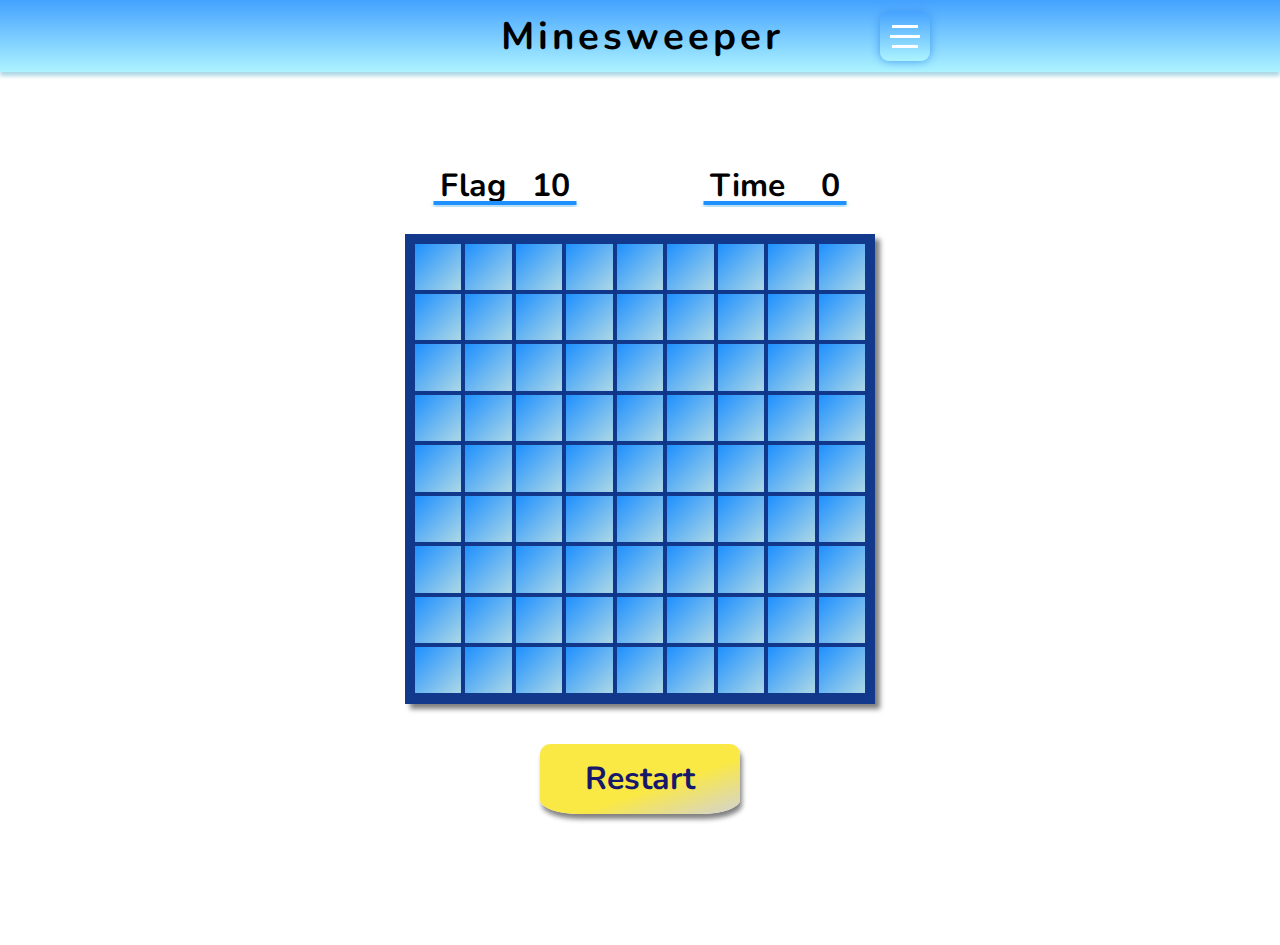
<file: index.html>
<!DOCTYPE html>
<html>
	<head>
		<meta
			name="viewport"
			content="width=device-width, initial-scale=1.0, maximum-scale=1.0, minimum-scale=1.0"
		/>
		<link rel="stylesheet" href="./minesweeper.css" />
		<title>Minesweeper</title>
	</head>

	<body>
		<header>
			<div id="container">
				<div id="title">
					<span style="--i: 1">M</span>
					<span style="--i: 2">i</span>
					<span style="--i: 3">n</span>
					<span style="--i: 4">e</span>
					<span style="--i: 5">s</span>
					<span style="--i: 6">w</span>
					<span style="--i: 7">e</span>
					<span style="--i: 8">e</span>
					<span style="--i: 9">p</span>
					<span style="--i: 10">e</span>
					<span style="--i: 11">r</span>
				</div>

				<div id="menu">
					<div id="button">
						<span id="menuButton"></span>
					</div>
					<div id="bombSet">
						<div id="numberOfBombs">
							<span id="bombimage">Bomb</span>
							<form onsubmit="return numberOfBombsSet()">
								<div id="numArea">
									<span class="numUpDown" id="numDown"></span>

									<input
										id="num"
										type="number"
										min="1"
										max="80"
										value="10"
									/>

									<span class="numUpDown" id="numUp"></span>
								</div>
							</form>

							<span id="set">Set</span>
						</div>
					</div>
				</div>
			</div>
		</header>

		<div class="content">
			<div class="navbar">
				<div id="flags" class="info">
					<span class="position" style="--i: 1">Flag</span>
					<span class="position" id="numberOfFlags" style="--i: 2"
						>10</span
					>
				</div>

				<div id="time" class="info">
					<span class="position" style="--i: 3">Time</span>
					<span class="position" id="timeclock" style="--i: 4"
						>0</span
					>
				</div>
			</div>

			<div class="gameField" oncontextmenu="return false">
				<div id="announce">
					<div id="clear">
						<span style="--i: 1; --deg: -20deg; --y: 1.5">C</span>
						<span style="--i: 2; --deg: -10deg; --y: 0">L</span>
						<span style="--i: 3; --deg: 0deg; --y: -0.2">E</span>
						<span style="--i: 4; --deg: 10deg; --y: -0">A</span>
						<span style="--i: 5; --deg: 20deg; --y: 1.5">R</span>
					</div>

					<div id="boom">
						<span style="--i: 1; --deg: -15deg; --y: 1">B</span>
						<span style="--i: 2; --deg: -5deg; --y: 0">O</span>
						<span style="--i: 3; --deg: 5deg; --y: -0">O</span>
						<span style="--i: 4; --deg: 15deg; --y: 1">M</span>
						<span style="--i: 5; --deg: 20deg; --y: 2">!</span>
					</div>
				</div>
				<div class="field">
					<span id="f00"></span>
					<span id="f01"></span>
					<span id="f02"></span>
					<span id="f03"></span>
					<span id="f04"></span>
					<span id="f05"></span>
					<span id="f06"></span>
					<span id="f07"></span>
					<span id="f08"></span>
					<span id="f10"></span>
					<span id="f11"></span>
					<span id="f12"></span>
					<span id="f13"></span>
					<span id="f14"></span>
					<span id="f15"></span>
					<span id="f16"></span>
					<span id="f17"></span>
					<span id="f18"></span>
					<span id="f20"></span>
					<span id="f21"></span>
					<span id="f22"></span>
					<span id="f23"></span>
					<span id="f24"></span>
					<span id="f25"></span>
					<span id="f26"></span>
					<span id="f27"></span>
					<span id="f28"></span>
					<span id="f30"></span>
					<span id="f31"></span>
					<span id="f32"></span>
					<span id="f33"></span>
					<span id="f34"></span>
					<span id="f35"></span>
					<span id="f36"></span>
					<span id="f37"></span>
					<span id="f38"></span>
					<span id="f40"></span>
					<span id="f41"></span>
					<span id="f42"></span>
					<span id="f43"></span>
					<span id="f44"></span>
					<span id="f45"></span>
					<span id="f46"></span>
					<span id="f47"></span>
					<span id="f48"></span>
					<span id="f50"></span>
					<span id="f51"></span>
					<span id="f52"></span>
					<span id="f53"></span>
					<span id="f54"></span>
					<span id="f55"></span>
					<span id="f56"></span>
					<span id="f57"></span>
					<span id="f58"></span>
					<span id="f60"></span>
					<span id="f61"></span>
					<span id="f62"></span>
					<span id="f63"></span>
					<span id="f64"></span>
					<span id="f65"></span>
					<span id="f66"></span>
					<span id="f67"></span>
					<span id="f68"></span>
					<span id="f70"></span>
					<span id="f71"></span>
					<span id="f72"></span>
					<span id="f73"></span>
					<span id="f74"></span>
					<span id="f75"></span>
					<span id="f76"></span>
					<span id="f77"></span>
					<span id="f78"></span>
					<span id="f80"></span>
					<span id="f81"></span>
					<span id="f82"></span>
					<span id="f83"></span>
					<span id="f84"></span>
					<span id="f85"></span>
					<span id="f86"></span>
					<span id="f87"></span>
					<span id="f88"></span>
				</div>
			</div>

			<div class="option">
				<div id="restart">
					<span style="--i: 1">R</span>
					<span style="--i: 2">e</span>
					<span style="--i: 3">s</span>
					<span style="--i: 4">t</span>
					<span style="--i: 5">a</span>
					<span style="--i: 6">r</span>
					<span style="--i: 7">t</span>
				</div>
			</div>
		</div>
	</body>

	<script type="text/javascript" src="./minesweeper.js"></script>
</html>
</file>
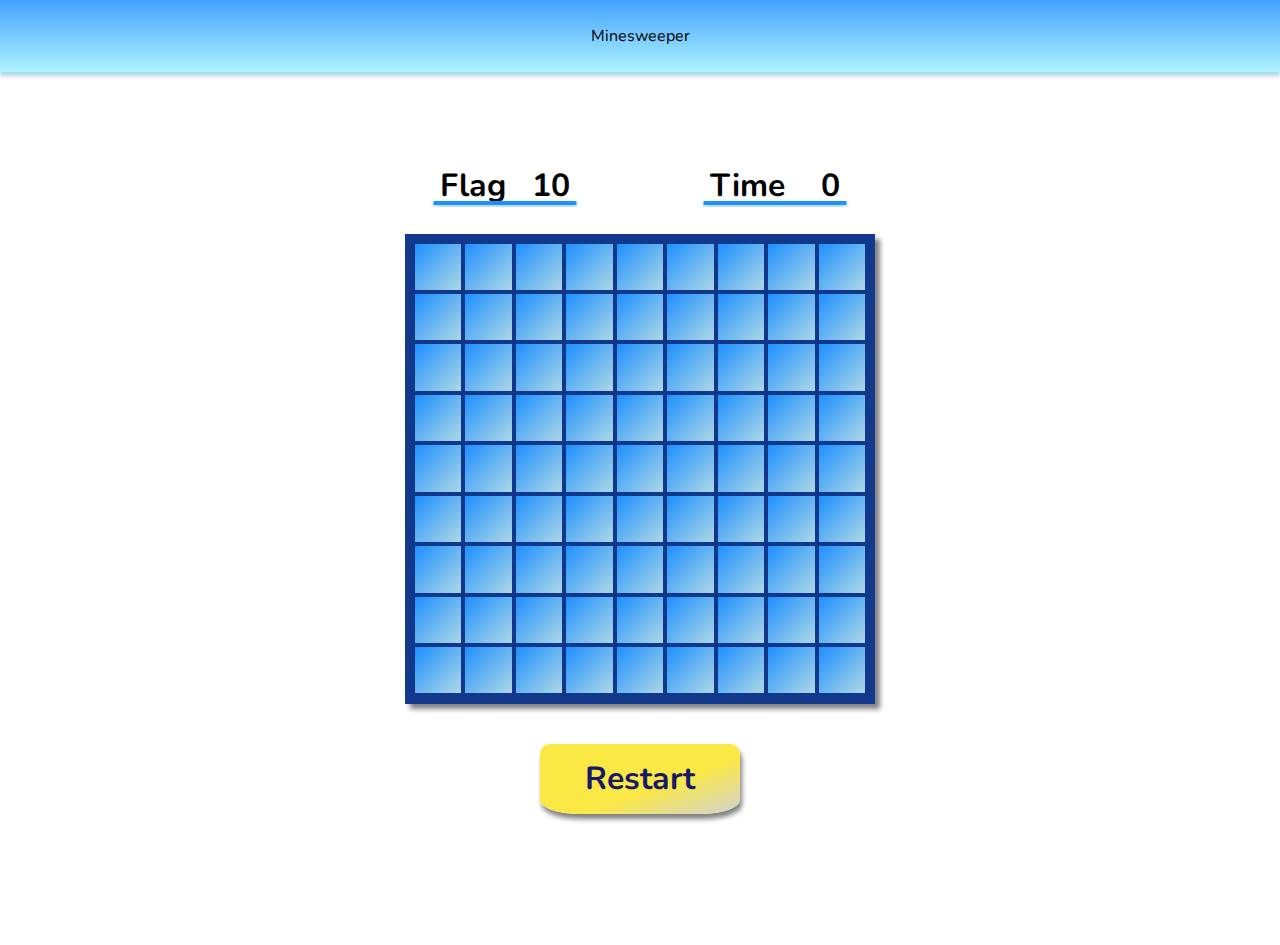
<file: minesweeper.html>
<!DOCTYPE html>
<html>
    <head>
        <meta name="viewport" content="width=device-width, initial-scale=1.0, maximum-scale=1.0, minimum-scale=1.0">
        <link rel="stylesheet" href="./minesweeper.css">
        <title>Minesweeper</title>
    </head>
    
    <body>
        <header>
            <span style = '--i:1'>M</span>
            <span style = '--i:2'>i</span>
            <span style = '--i:3'>n</span>
            <span style = '--i:4'>e</span>
            <span style = '--i:5'>s</span>
            <span style = '--i:6'>w</span>
            <span style = '--i:7'>e</span>
            <span style = '--i:8'>e</span>
            <span style = '--i:9'>p</span>
            <span style = '--i:10'>e</span>
            <span style = '--i:11'>r</span>


        </header>
        
        <div class="content">
            <div class="navbar">
                
                <div id="flags" class="info">
                    <span class="position" style = '--i:1'>Flag</span>
                    <span class="position" id="numberOfFlags" style = '--i:2'>10</span>
                </div>

                <div id="time" class="info">
                    <span class="position" style = '--i:3'>Time</span>
                    <span class="position" id="timeclock" style = '--i:4'>0</span>
                </div>
                

            </div>

            <div class="gameField" oncontextmenu="return false">
                <div id ="announce">

                    <div id="clear">
                        <span style='--i:1; --deg:-20deg; --y:1.5;'>C</span>
                        <span style='--i:2; --deg:-10deg; --y:0;'>L</span>
                        <span style='--i:3; --deg:0deg; --y:-0.2;'>E</span>
                        <span style='--i:4; --deg:10deg; --y:-0;'>A</span>
                        <span style='--i:5; --deg:20deg; --y:1.5;'>R</span>
                    </div>

                    <div id="boom">
                        <span style='--i:1; --deg:-15deg; --y:1;'>B</span>
                        <span style='--i:2; --deg:-5deg; --y:0;'>O</span>
                        <span style='--i:3; --deg:5deg; --y:-0;'>O</span>
                        <span style='--i:4; --deg:15deg; --y:1;'>M</span>
                        <span style='--i:5; --deg:20deg; --y:2;'>!</span>
                    </div>

                </div>
                <div class="field">
                    <span id='f00'></span>
                    <span id='f01'></span>
                    <span id='f02'></span>
                    <span id='f03'></span>
                    <span id='f04'></span>
                    <span id='f05'></span>
                    <span id='f06'></span>
                    <span id='f07'></span>
                    <span id='f08'></span>
                    <span id='f10'></span>
                    <span id='f11'></span>
                    <span id='f12'></span>
                    <span id='f13'></span>
                    <span id='f14'></span>
                    <span id='f15'></span>
                    <span id='f16'></span>
                    <span id='f17'></span>
                    <span id='f18'></span>
                    <span id='f20'></span>
                    <span id='f21'></span>
                    <span id='f22'></span>
                    <span id='f23'></span>
                    <span id='f24'></span>
                    <span id='f25'></span>
                    <span id='f26'></span>
                    <span id='f27'></span>
                    <span id='f28'></span>
                    <span id='f30'></span>
                    <span id='f31'></span>
                    <span id='f32'></span>
                    <span id='f33'></span>
                    <span id='f34'></span>
                    <span id='f35'></span>
                    <span id='f36'></span>
                    <span id='f37'></span>
                    <span id='f38'></span>
                    <span id='f40'></span>
                    <span id='f41'></span>
                    <span id='f42'></span>
                    <span id='f43'></span>
                    <span id='f44'></span>
                    <span id='f45'></span>
                    <span id='f46'></span>
                    <span id='f47'></span>
                    <span id='f48'></span>
                    <span id='f50'></span>
                    <span id='f51'></span>
                    <span id='f52'></span>
                    <span id='f53'></span>
                    <span id='f54'></span>
                    <span id='f55'></span>
                    <span id='f56'></span>
                    <span id='f57'></span>
                    <span id='f58'></span>
                    <span id='f60'></span>
                    <span id='f61'></span>
                    <span id='f62'></span>
                    <span id='f63'></span>
                    <span id='f64'></span>
                    <span id='f65'></span>
                    <span id='f66'></span>
                    <span id='f67'></span>
                    <span id='f68'></span>
                    <span id='f70'></span>
                    <span id='f71'></span>
                    <span id='f72'></span>
                    <span id='f73'></span>
                    <span id='f74'></span>
                    <span id='f75'></span>
                    <span id='f76'></span>
                    <span id='f77'></span>
                    <span id='f78'></span>
                    <span id='f80'></span>
                    <span id='f81'></span>
                    <span id='f82'></span>
                    <span id='f83'></span>
                    <span id='f84'></span>
                    <span id='f85'></span>
                    <span id='f86'></span>
                    <span id='f87'></span>
                    <span id='f88'></span>
                </div>

            </div>



            <div class="option">
                <div id = 'restart'>
                    <span style="--i:1">R</span>
                    <span style="--i:2">e</span>
                    <span style="--i:3">s</span>
                    <span style="--i:4">t</span>
                    <span style="--i:5">a</span>
                    <span style="--i:6">r</span>
                    <span style="--i:7">t</span>

                </div>
            </div>

        </div>

    </body>

    <script type='text/javascript' src="./minesweeper.js"></script>

</html>
</file>
<file: minesweeper.css>
@import url("https://fonts.googleapis.com/css2?family=Abril+Fatface&family=Merriweather:ital@0;1&family=Nunito:ital,wght@0,400;0,600;0,800;1,400;1,600;1,800&family=Roboto+Mono&display=swap");

* {
	font-family: "Nunito", sans-serif;
}

body {
	position: relative;
	width: 100%;
	height: 100vh;
	padding: 0;
	margin: 0;
	box-sizing: border-box;

	display: flex;
	flex-direction: column;
	align-items: center;

	overflow: hidden;
}

header {
	position: absolute;
	display: flex;
	justify-content: center;
	align-items: center;

	width: 100%;
	height: 85px;
	max-height: 85px;

	background-image: linear-gradient(rgb(68, 162, 255), #adf3ff);
	box-shadow: 0px 4px 4px lightblue;

	z-index: 5;
}

header #title span {
	font-size: min(8vmin, 2.4rem);
	font-weight: bold;
	margin: 0 2px;

	transform: translateY(0);
	animation: dropDown 1s ease-in both;
	animation-delay: calc(0.07s * var(--i));
}

@keyframes dropDown {
	0% {
		transform: translateY(-200px);
	}
	80% {
		transform: translateY(5px);
	}
	100% {
		transform: translateY(0);
	}
}
header #container {
	position: relative;
	width: 100%;
	height: 100%;
	max-width: 600px;
	display: flex;
	justify-content: center;
	align-items: center;
}

#title {
	display: flex;
	justify-content: center;
	align-items: center;

	width: 100%;
	height: 100%;
}
header #menu {
	position: absolute;
	right: 0;
	width: 100%;
	display: flex;
	justify-content: center;
	align-items: center;
}

header #menu #button {
	position: absolute;
	right: 10px;
	width: 10vmin;
	height: 10vmin;
	max-width: 50px;
	max-height: 50px;
	border-radius: min(1vmin, 20px);
	box-shadow: 0 0px 10px rgb(64, 152, 240);
	background-image: linear-gradient(rgb(68, 162, 255), #adf3ff);

	display: flex;
	justify-content: center;
	align-items: center;

	cursor: pointer;
}

#menuButton,
#menuButton::before,
#menuButton::after {
	position: relative;
	height: min(0.7vmin, 3px);
	background-color: white;

	transition: 0.4s ease;
}
header #menuButton {
	width: 60%;
}
header #menuButton::before {
	content: "";
	position: absolute;
	top: -10px;
	width: 85%;
	left: 0;
	right: 0;

	margin: 0 auto;
}

header #menuButton::after {
	content: "";
	position: absolute;
	top: 10px;
	width: 85%;

	left: 0;
	right: 0;
	margin: 0 auto;
}

header #menu.active #menuButton {
	transform: rotate(45deg);
}
header #menu.active #menuButton::before {
	top: 0;
	width: 100%;
	transform: rotate(-90deg);
}

header #menu.active #menuButton::after {
	top: 0;
	width: 100%;
	transform: rotate(-90deg);
}

header #bombSet {
	position: absolute;

	width: 0px;
	height: 0px;
	max-width: 300px;
	right: 10px;

	z-index: -1;
	overflow: hidden;

	transition: 1s;
	transition-delay: 0.2s;
	transform: translateY(-500px);
}
header #menu.active #bombSet {
	position: absolute;

	width: 92%;
	height: 300px;

	z-index: -1;

	transform: translateY(65%);
	transition: 0s ease;
}

header #numberOfBombs {
	position: relative;

	width: 100%;
	height: 100px;
	border-radius: 20px;

	background-image: linear-gradient(
		to top,
		rgb(184, 241, 255) 10%,
		rgb(162, 227, 250)
	);
	z-index: -1;

	transition: 0.3s ease-in-out;
	transform: translateY(-500px);

	display: flex;
	flex-direction: column;
	justify-content: space-around;
	align-items: center;
	font-size: 1.5rem;
	font-weight: 800;
}

header #menu.active #bombSet #numberOfBombs {
	position: relative;
	width: 100%;
	height: 100%;
	transform: translateY(0);
}

header #numberOfBombs #bombimage {
	display: flex;
	justify-content: center;
	align-items: center;
	margin-top: 10px;
	font-size: 1.8rem;
}

header #numberOfBombs #numArea {
	position: relative;

	display: flex;
	justify-content: center;
	align-items: center;

	width: 100%;
	height: 120px;
}
header #numberOfBombs #num {
	position: relative;
	display: flex;
	justify-content: center;
	align-items: center;

	width: 120px;
	height: 100%;
	border-radius: 5px;

	font-size: 3rem;
	font-weight: bold;
	text-align: center;

	box-shadow: 0 5px 5px gray;
}
header #numArea .numUpDown {
	content: "";
	position: relative;

	width: 30px;
	height: 100px;
	margin: 0 15px;
	border-radius: 5px;
	background-color: white;
	box-shadow: 0 2px 5px rgb(15, 15, 61);
}
header #numArea .numUpDown:active {
	box-shadow: 0 2px 1px rgb(15, 15, 61);
	top: 4px;
}

header #numArea .numUpDown::before {
	content: "";
	position: absolute;

	left: 0;
	right: 0;
	top: 0;
	bottom: 0;
	margin: auto;

	width: 0;
	height: 0;
	border-style: solid;

	filter: drop-shadow(0 2px 2px gray);
}
header #numArea .numUpDown:first-child::before {
	border-width: 15px 10px 15px 0;
	border-color: transparent dodgerblue transparent transparent;
}
header #numArea .numUpDown:last-child::before {
	border-width: 15px 0 15px 10px;
	border-color: transparent transparent transparent dodgerblue;
}

input[type="number"]::-webkit-outer-spin-button,
input[type="number"]::-webkit-inner-spin-button {
	appearance: none;
}

header #numberOfBombs #set {
	position: relative;
	display: flex;
	justify-content: center;
	align-items: center;

	margin-bottom: 20px;

	width: 40%;
	height: 15%;
	background-image: linear-gradient(
		to bottom right,
		rgb(250, 232, 69) 60%,
		rgb(211, 211, 211)
	);
	border-radius: 10px 10px 20% 20%;
	box-shadow: 2px 5px 5px grey;
	color: rgb(24, 24, 107);
	cursor: pointer;
}

header #numberOfBombs #set:active {
	top: 4px;
	box-shadow: 2px 2px 1px grey;
}

.content {
	position: relative;
	display: flex;
	flex-direction: column;
	justify-content: center;
	align-items: center;
	width: 100%;
	height: 100%;

	overflow: hidden;
	user-select: none;
}

.content .navbar {
	position: relative;
	display: flex;
	justify-content: space-around;
	align-items: center;

	width: 550px;
	max-width: 550px;
	padding-top: 40px;
	margin-bottom: 40px;

	font-size: 2rem;

	overflow: hidden;
}

.navbar .info {
	position: relative;
	display: flex;
	justify-content: space-between;

	width: 130px;
	max-width: 130px;

	font-weight: bold;
}

.navbar .info span {
	animation: showUp 1.5s ease-out both;
	animation-delay: calc(1.5s + 0.08s * var(--i));
}

@keyframes showUp {
	0% {
		transform: translateY(100px);
	}
	40% {
		transform: translateY(-20px);
	}

	80%,
	100% {
		transform: translateY(-5px);
	}
}

.navbar .info::before {
	content: "";

	position: absolute;
	width: 110%;
	height: 4px;
	max-height: 4px;

	left: 50%;
	transform: translateX(-50%);

	bottom: 2px;

	filter: drop-shadow(0px 3px 2px #93ccec);

	z-index: 1;
	background-color: dodgerblue;
}

.gameField {
	position: relative;
	display: flex;
	text-align: center;
	justify-content: center;

	min-width: 470px;
	min-height: 470px;
	width: 600px;
	height: 600px;
	max-width: 600px;
	max-height: 600px;

	background-color: rgb(18, 57, 139);
	padding: 10px;

	box-shadow: 5px 5px 5px gray;

	z-index: 0;
}

.gameField .field {
	position: relative;
	display: grid;
	grid-template-columns: repeat(9, 1fr);
	grid-template-rows: repeat(9, 1fr);
	grid-gap: 4px;

	width: 100%;
}

.gameField .field span {
	position: relative;
	background-color: white;
	background-image: linear-gradient(
		to bottom right,
		dodgerblue 0%,
		lightblue
	);
	display: flex;
	justify-content: center;
	align-items: center;

	font-size: 35px;
	font-weight: bold;
	color: black;
	box-shadow: 0 0 4px rgb(18, 57, 139);

	transition: transform 0.5s ease-in;
}

.gameField .field span.notOpened:hover {
	opacity: 0.8;
}

.gameField #announce {
	position: absolute;
	display: flex;
	justify-content: center;
	align-items: center;

	width: 100%;
	height: 100%;

	bottom: min(0.6vmin, 5px);

	overflow: hidden;
	z-index: -1;
}

.gameField #announce.active {
	animation: zIndexOff 0.5s ease-in forwards;
}

@keyframes zIndexOff {
	0% {
		z-index: 100;
	}
	99% {
		z-index: 100;
	}
	100% {
		z-index: -1;
	}
}

.gameField #clear {
	position: absolute;
	display: flex;
	justify-content: center;
	text-align: center;

	width: 100%;
	height: 17vmin;
	max-height: 110px;

	transform: translateX(-120%);
	transition: 0.5s linear both;

	box-shadow: 0 3px 5px black;

	background-image: linear-gradient(
		rgb(61, 105, 250),
		rgb(59, 157, 255),
		rgb(29, 82, 255)
	);
}

.gameField #clear.active {
	animation: clearbarReady 0.5s ease-in both;
}
@keyframes clearbarReady {
	0% {
		transform: translateX(0);
	}
	100% {
		transform: translateX(-120%);
	}
}

#announce span {
	position: relative;
	display: flex;
	align-items: center;

	font-size: min(13vmin, 80px);
	font-weight: 800;

	color: yellow;
	filter: drop-shadow(3px min(1vmin, 5px) rgb(11, 11, 65));
	margin: 0 5px;

	bottom: min(0.5vmin, 5px);
	opacity: 1;
	transform: rotate(var(--deg)) translateY(calc(min(2vmin, 11px) * var(--y)));
}
.gameField #announce.appear {
	z-index: 100;
	animation: none;
}

.gameField #clear.appear {
	animation: clearbar 0.7s ease-in both;
}
@keyframes clearbar {
	0% {
		transform: translateX(120%);
	}
	100% {
		transform: translateX(0);
	}
}

.gameField #announce.appear #clear.appear span {
	animation: clear 0.4s ease-out both;
	animation-delay: calc(0.15s + 0.1s * var(--i));
	transform: rotate(var(--deg)) translateY(calc(min(2vmin, 11px) * var(--y)));
}
@keyframes clear {
	0% {
		opacity: 0;
		transform: scale(0) rotate(90deg) translateX(1000%);
	}
	80% {
		opacity: 1;
		transform: scale(1) rotate(var(--deg)) translateX(-10px)
			translateY(calc(min(1.5vmin, 11px) * var(--y)));
	}
	100% {
		opacity: 1;
		transform: scale(1) rotate(var(--deg))
			translateY(calc(min(1.5vmin, 11px) * var(--y)));
	}
}

.gameField #boom {
	position: absolute;
	display: flex;
	justify-content: center;
	text-align: center;

	width: 100%;
	height: 17vmin;
	max-height: 110px;

	transition: 0.5s linear both;
	transform: translateX(-120%);
}

.gameField #boom.active {
	animation: boomReady 0.5s ease-in both;
}
@keyframes boomReady {
	0% {
		transform: translateX(0);
	}
	100% {
		transform: translateX(-120%);
	}
}
.gameField #boom.appear {
	animation: boombar 0.7s ease-in both;
}
@keyframes boombar {
	0% {
		transform: translateY(120%);
	}
	100% {
		transform: translateX(0);
	}
}

.gameField #announce.appear #boom.appear span {
	animation: boom 0.4s ease-out both;
	animation-delay: calc(0.15s + 0.1s * var(--i));
	transform: rotate(var(--deg)) translateY(calc(min(2vmin, 11px) * var(--y)));
}
@keyframes boom {
	0% {
		opacity: 0;
		transform: scale(0) translateY(100%);
	}
	50% {
		opacity: 1;
		font-size: min(18vmin, 150px);
		transform: scale(1) rotate(var(--deg))
			translateY(calc(min(2vmin, 15px) * var(--y)));
	}
	100% {
		opacity: 1;
		transform: scale(1) rotate(var(--deg))
			translateY(calc(min(1.5vmin, 11px) * var(--y)));
	}
}

.flag {
	background-size: 100%;
	background-position: center;
}
.bomb {
	background-size: 90%;
	background-position: center;
}

.option {
	display: flex;
	justify-content: center;
	align-items: center;

	width: 60%;
	margin: 40px 0;

	font-weight: bold;
	font-size: 2rem;
}

.option #restart {
	z-index:1;
	display: flex;
	justify-content: center;
	align-items: center;

	width: 200px;
	height: 70px;
	min-width: 110px;
	min-height: 38px;

	max-width: 200px;
	max-height: 70px;

	background-image: linear-gradient(
		to bottom right,
		rgb(250, 232, 69) 60%,
		rgb(211, 211, 211)
	);
	border-radius: 10px 10px 20% 20%;
	box-shadow: 2px 5px 5px gray;

	color: rgb(24, 24, 107);

	cursor: pointer;
	overflow: hidden;
}

#restart span {
	transform: translateY(0);
	animation: restartPop 0.4s ease-in-out both;
	animation-delay: calc(2.5s + 0.09s * var(--i));
}

@keyframes restartPop {
	0% {
		transform: translateY(-50px);
	}

	50% {
		transform: translateY(5px);
	}

	100% {
		transform: translateY(0);
	}
}

.option #restart:active {
	box-shadow: 2px 2px 1px gray;
	top: 4px;
}

@media screen and (max-width: 768px), (max-height: 1100px) {
	header {
		height: 15vmin;
	}
	.gameField {
		min-width: 100px;
		min-height: 100px;
		width: 80vmin;
		height: 80vmin;

		padding: min(1.5vmin, 10px);
	}
	.gameField .field {
		grid-gap: min(0.8vmin, 4px);
	}
	.gameField .field span {
		font-size: 5vmin;
	}

	.content .navbar {
		width: 80vmin;
		font-size: min(5vmin, 2rem);
		padding-top: min(10vmin, 40px);
		margin-bottom: min(5vmin, 40px);
	}
	.navbar .info {
		width: 20vmin;
	}

	.navbar .info::before {
		height: 0.5vmin;
		bottom: 2px;
	}

	.option {
		margin: min(5vmin, 40px) 0;
	}
	.option #restart {
		width: 27vmin;
		height: 10vmin;

		font-size: min(5vmin, 2rem);
	}
}

@media screen and (max-height: 1100px) {
	header {
		height: 8vh;
	}

	header #menu #button {
		width: 8vmin;
		height: 8vmin;
	}

	.content {
		top: min(5vh, 50px);
	}

	.content .navbar {
		width: 60vmin;

		padding-top: min(3vh, 40px);
		margin-bottom: min(3vmin, 40px);
	}
	.navbar .info {
		font-size: min(4vmin, 2rem);
		width: 15vmin;
	}

	.gameField {
		width: 50vmin;
		height: 50vmin;
	}

	.gameField .field span {
		font-size: 3.5vmin;
	}
	.gameField #clear {
		height: 12vmin;
	}
	#announce span {
		font-size: min(7vmin, 100px);
	}
}

@media screen and (max-width: 768px) and (max-height: 1100px) {
	.content {
		top: min(8vmin, 80px);
	}
	header #menuButton::before {
		top: -7px;
	}
	header #menuButton::after {
		top: 7px;
	}
	.gameField {
		width: 80vmin;
		height: 80vmin;
	}
	.gameField .field span {
		font-size: 5vmin;
	}
	.content .navbar {
		width: 70vmin;

		padding-top: min(3vh, 40px);
		margin-bottom: min(5vmin, 40px);
	}
	.navbar .info {
		font-size: min(5vmin, 2rem);
		width: 20vmin;
	}
}

@media screen and (max-width: 768px) and (max-height: 665px) {
	.gameField {
		width: 70vmin;
		height: 70vmin;
	}
	.gameField .field span {
		font-size: 4vmin;
	}
}


@media screen and (max-width: 500px) {
	header #bombSet {
		left: 0;
		right: 0;
		margin:0 auto;
}
@media screen and (max-width: 330px) {
	header #menuButton::before {
		top: -5px;
	}
	header #menuButton::after {
		top: 5px;
	}
	.content .navbar {
		width: 260px;
	}
	.navbar .info {
		font-size: 1rem;
		width: 65px;
	}
	.navbar .info::before {
		height: 2px;
	}

	.option #restart {
		font-size: 1.2rem;
	}
}
@media screen and (max-height: 400px) {
	.content {
		top: 30px;
	}
	header #menuButton::before {
		top: -5px;
	}
	header #menuButton::after {
		top: 5px;
	}
}
</file>
